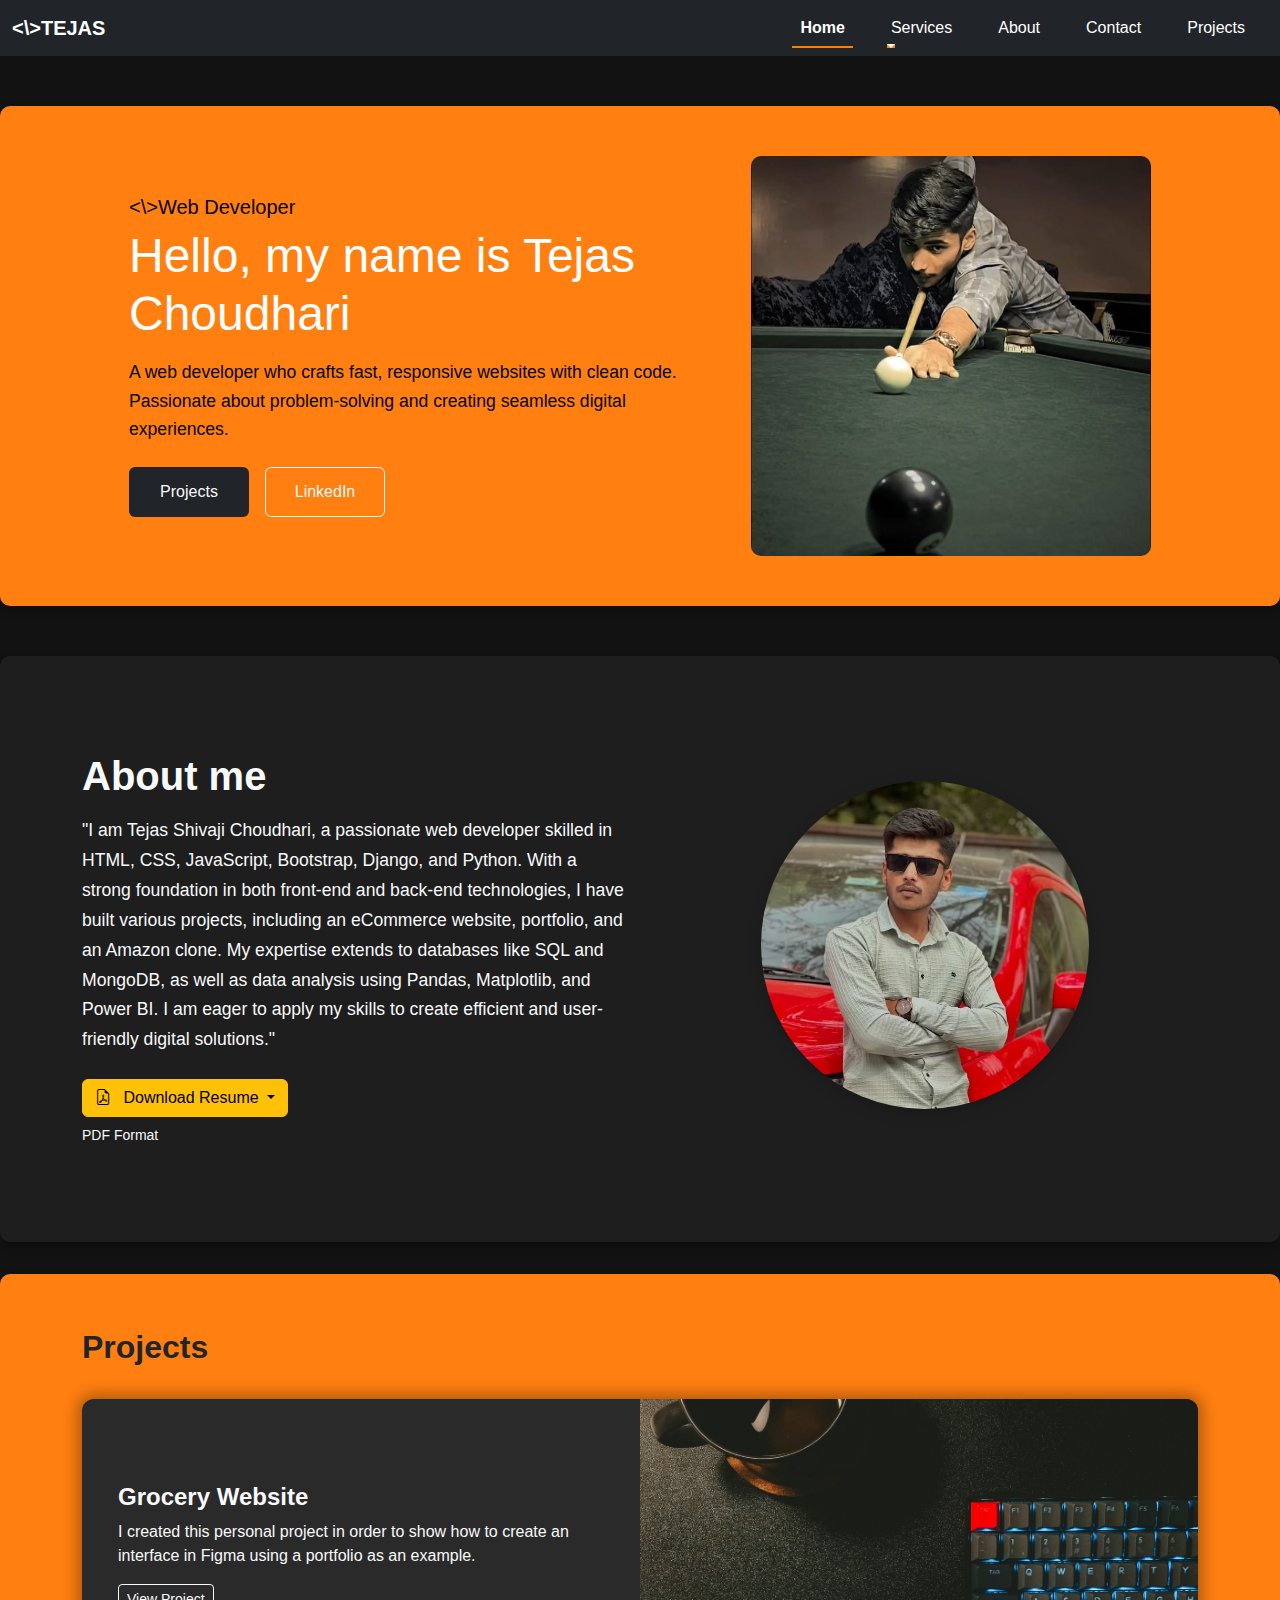
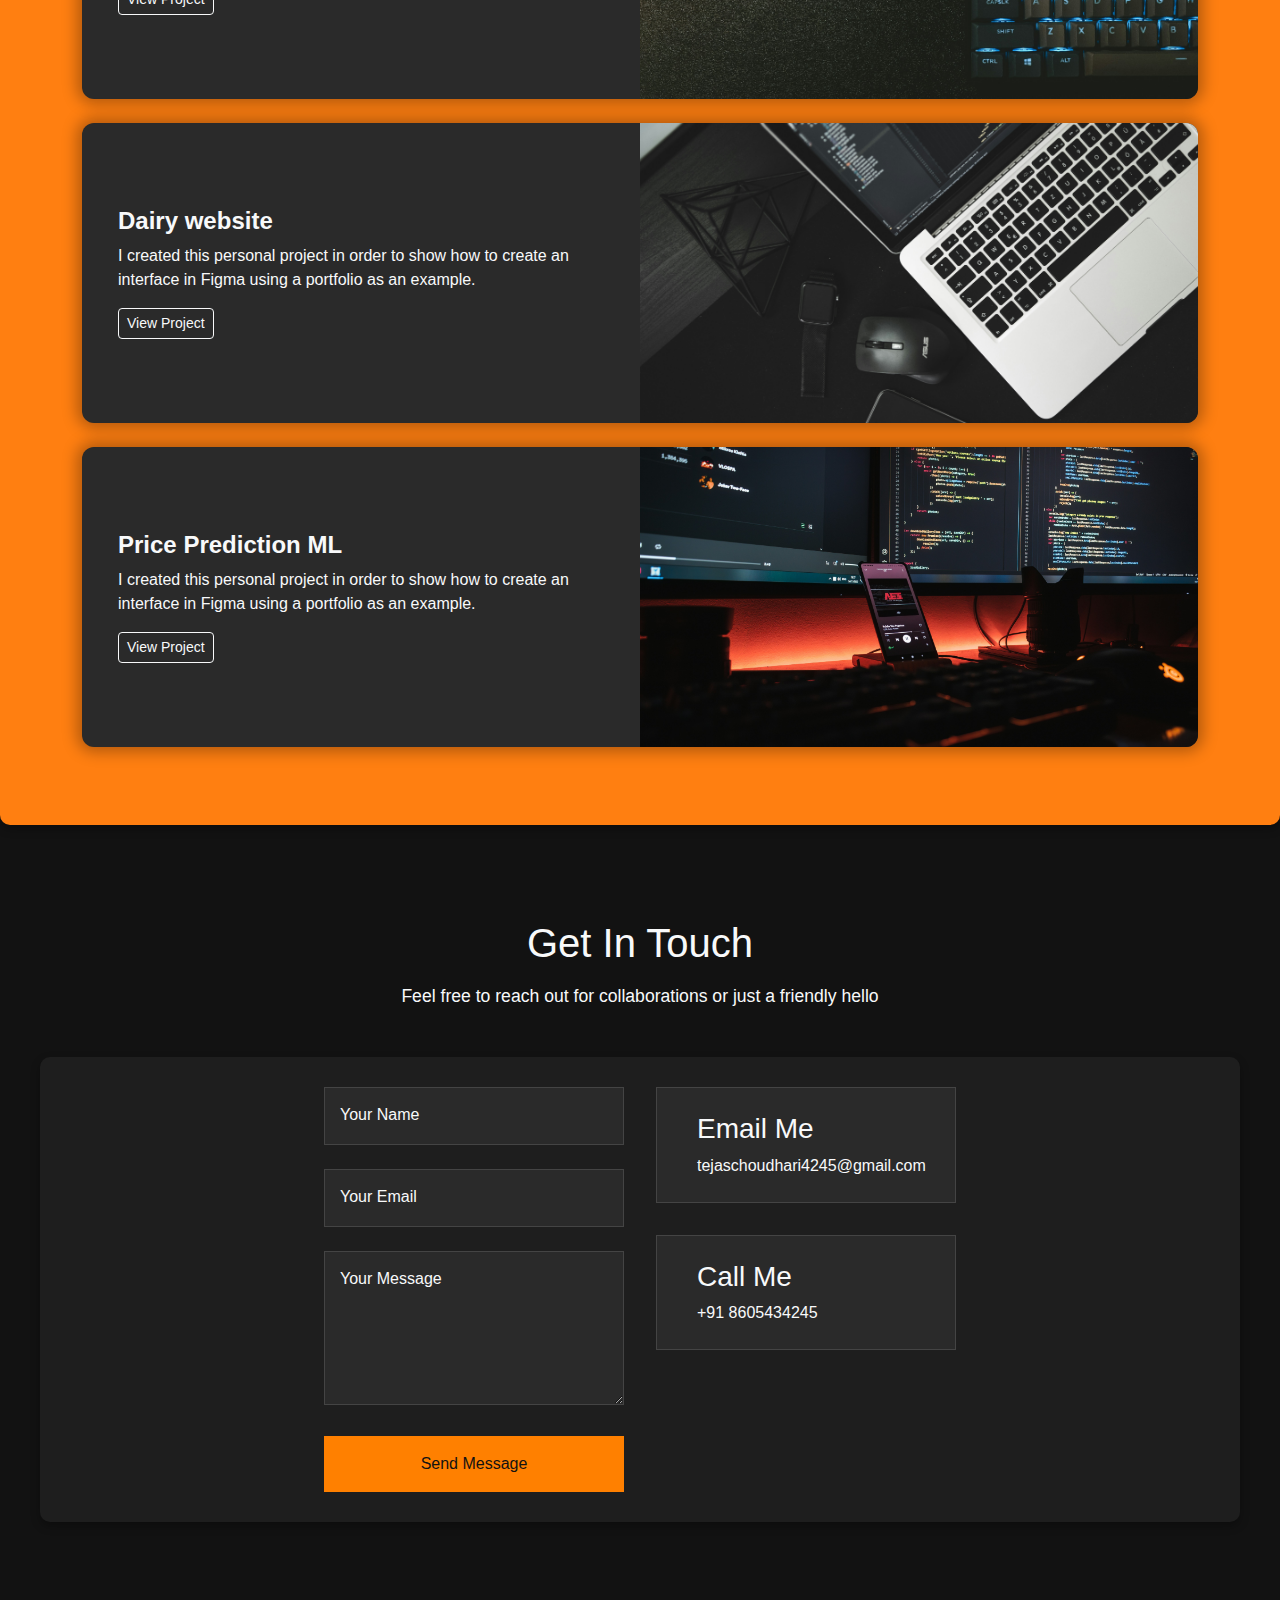
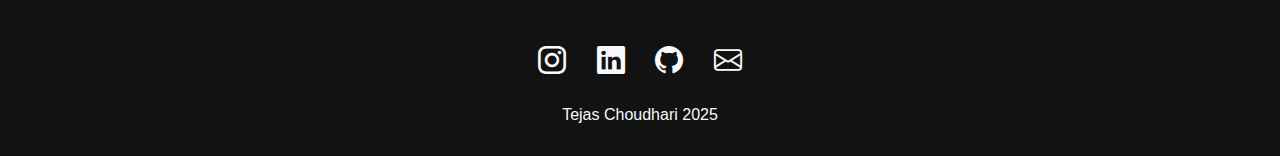
<file: index.html>
<!DOCTYPE html>
<html lang="en">
<head>
    <meta charset="UTF-8">
    <meta name="viewport" content="width=device-width, initial-scale=1.0">
    <title>My Portfolio</title>
    <!-- Bootstrap CSS -->
    <link href="https://cdn.jsdelivr.net/npm/bootstrap@5.3.0/dist/css/bootstrap.min.css" rel="stylesheet">
    <link rel="stylesheet" href="https://cdn.jsdelivr.net/npm/bootstrap-icons/font/bootstrap-icons.css">

    <!-- Custom CSS -->
    <link rel="stylesheet" href="style.css">
</head>
<body>
    <!-- Navigation -->
    <nav class="navbar navbar-expand-lg navbar-dark bg-dark">
        <div class="container-fluid">
            <a class="navbar-brand" href="#"><\>TEJAS</a>
            <button class="navbar-toggler" type="button" data-bs-toggle="collapse" data-bs-target="#navbarNav" aria-controls="navbarNav" aria-expanded="false" aria-label="Toggle navigation">
                <span class="navbar-toggler-icon"></span>
            </button>
            <div class="collapse navbar-collapse" id="navbarNav">
                <ul class="navbar-nav ms-auto">
                    <li class="nav-item">
                        <a class="nav-link active" href="#">Home</a>
                    </li>
                    <li class="nav-item dropdown">
                        <a class="nav-link dropdown-toggle" href="#" id="servicesDropdown" role="button" 
                           data-bs-toggle="dropdown" aria-expanded="false">  <!-- Changed to data-bs-toggle -->
                            Services
                        </a>
                        <!-- In your navbar, update the dropdown items -->
                        <div class="dropdown-menu" aria-labelledby="servicesDropdown">

                            <a class="dropdown-item" href="it-services.html">IT SERVICES</a>
                            <a class="dropdown-item" href="life-insurance.html">SBI LIFE INSURANCE</a>
                        </div>
                        
                    </li>
                    <li class="nav-item">
                        <a class="nav-link" href="#about">About</a>
                    </li>
                    <li class="nav-item">
                        <a class="nav-link" href="#contact">Contact</a>
                    </li>
                    <li class="nav-item">
                        <a class="nav-link" href="#projects">Projects</a>
                    </li>
                </ul>
            </div>
        </div>
    </nav>
    <!--hero section  -->
    <div class="hero">
        <div class="hero-text">
            <h6 class="name"><span></span ><\></span>Web Developer</h6>
            <h1 class="hero-title">Hello, my name is Tejas Choudhari</h1>
            <p class="hero-description">A web developer who crafts fast, responsive websites with clean code. Passionate about problem-solving and creating seamless digital experiences.</p>
            <div class="hero-buttons">
                <a href="#projects"><button class="btn bg-dark text-light">Projects</button></a>
                <a href="https://www.linkedin.com/in/228a272b3" target="_blank"><button  class="btn btn-outline-light">LinkedIn</button></a>
            </div>
        </div>
        <div class="hero-image">
            <img src="tejas7.jpeg" alt="Profile Image" class="profile-img">
        </div>
    </div>

    <!-- about section -->

    <div class="about">
        <section id="about" class="py-5 bg-dark">
            <div class="container">
                <div class="row align-items-center">
                    <!-- Text Column - Order changes on mobile -->
                    <div class="col-lg-6 order-lg-1 order-2">
                        <h2 class="fw-bold mb-3 text-light">About me</h2>
                        <p class="mb-4 text-light">"I am Tejas Shivaji Choudhari, a passionate web developer skilled in HTML, CSS, JavaScript, Bootstrap, Django, and Python. With a strong foundation in both front-end and back-end technologies, I have built various projects, including an eCommerce website, portfolio, and an Amazon clone. My expertise extends to databases like SQL and MongoDB, as well as data analysis using Pandas, Matplotlib, and Power BI. I am eager to apply my skills to create efficient and user-friendly digital solutions."</p>
                         <div class="resume-section mt-4">
  <!-- Resume Dropdown Button -->
  <div class="dropdown">
    <button class="btn btn-warning dropdown-toggle" type="button" id="resumeDropdown" data-bs-toggle="dropdown" aria-expanded="false">
      <i class="bi bi-file-earmark-pdf me-2"></i> Download Resume
    </button>
    <ul class="dropdown-menu" aria-labelledby="resumeDropdown">
      <li>
        <a class="dropdown-item" href="Tejas Choudhari Data Anlayts Resume.pdf" download="Tejas-Choudhari-Data-Analyst-Resume.pdf">
            <i class="bi bi-graph-up me-2"></i> Data Analyst Version
        </a>
      </li>
      <li>
        <a class="dropdown-item" href="Tejas Choudhari Full Stack Resume.pdf" download="Tejas-Choudhari-Full-Stack-Resume.pdf">
          <i class="bi bi-code-square me-2"></i> Full Stack Version
        </a>
      </li>
    </ul>
  </div>
  <small class="d-block mt-2 text-light">PDF Format</small>
</div>
                    </div>
                    
                    <!-- Image Column - Order changes on mobile -->
                    <div class="col-lg-6 order-lg-2 order-1 text-center mb-4 mb-lg-0">
                        <div class="position-relative d-inline-block">
                            <div class="rounded-circle bg-warning about-circle"></div>
                            <img src="tejas4.jpeg" alt="Profile" class="img-fluid rounded-circle position-relative about-image">
                        </div>
                    </div>
                </div>
            </div>
        </section>
    </div>


    <div class="main">
        <section id="projects" class="container py-4">
            <h2 class="text-center fw-bold mb-4 text-dark">Projects</h2>
            
            <!-- Project 1 -->
            <div class="row mb-4 project-card g-0">
                <div class="col-md-6 d-flex align-items-center p-3">
                    <div class="project-content">
                        <h4 class="fw-bold text-light">Grocery Website</h4>
                        <p class="text-light">I created this personal project in order to show how to create an interface in Figma using a portfolio as an example.</p>
                        <a href="https://github.com/TejasChoudhari4245/Grocery-website"><button class="btn btn-outline-light btn-sm">View Project</button></a>
                    </div>
                </div>
                <div class="col-md-6 project-image-container p-0">
                    <img src="project4.jpg" class="project-image w-100 h-100" alt="Project Image">
                </div>
            </div>
            
            <!-- Project 2 -->
            <div class="row mb-4 project-card g-0">
                <div class="col-md-6 d-flex align-items-center p-3">
                    <div class="project-content">
                        <h4 class="fw-bold text-light">Dairy website</h4>
                        <p class="text-light">I created this personal project in order to show how to create an interface in Figma using a portfolio as an example.</p>
                        <a href="https://github.com/TejasChoudhari4245/Dairy-product-website"><button class="btn btn-outline-light btn-sm">View Project</button></a>
                    </div>
                </div>
                <div class="col-md-6 project-image-container p-0">
                    <img src="project2.jpg" class="project-image w-100 h-100" alt="Project Image">
                </div>
            </div>
            
            <!-- Project 3 -->
            <div class="row mb-4 project-card g-0">
                <div class="col-md-6 d-flex align-items-center p-3">
                    <div class="project-content">
                        <h4 class="fw-bold text-light">Price Prediction ML</h4>
                        <p class="text-light">I created this personal project in order to show how to create an interface in Figma using a portfolio as an example.</p>
                        <a href="https://github.com/TejasChoudhari4245/Portfolio"><button class="btn btn-outline-light btn-sm">View Project</button></a>
                    </div>
                </div>
                <div class="col-md-6 project-image-container p-0">
                    <img src="project3.jpg" class="project-image w-100 h-100" alt="Project Image">
                </div>
            </div>
        </section>
    </div>

    <!-- contact section  -->
    <section id="contact" class="contact-section">
        <div class="contact-container">
          <h2 class="text-light">Get In Touch</h2>
          <p class="contact-subtitle text-light">Feel free to reach out for collaborations or just a friendly hello</p>
          <div class="contact">
          <div class="contact-methods">
            <!-- Email Form -->
            <form id="contact-form" class="contact-form" action="https://formspree.io/f/xpwplvkg" method="POST">
              <div class="form-group">
                <input type="text" name="name" id="name" required>
                <label for="name" class="text-light">Your Name</label>
              </div>
              <div class="form-group">
                <input type="email" name="email" id="email" required>
                <label for="email" class="text-light">Your Email</label>
              </div>
              <div class="form-group">
                <textarea name="message" id="message" rows="5" required></textarea>
                <label for="message" class="text-light">Your Message</label>
              </div>
              <button type="submit" class="submit-btn">Send Message</button>
            </form>
            
            <!-- Alternative Contact Methods -->
            <div class="direct-contact">
              <div class="contact-option">
                <i class="fas fa-envelope text-light"></i>
                <div>
                  <h3 class="text-light">Email Me</h3>
                  <a href="mailto:tejaschoudhari4245@gmail.com" class="text-light">tejaschoudhari4245@gmail.com</a>
                </div>
              </div>
              <div class="contact-option">
                <i class="fas fa-phone text-light"></i>
                <div>
                  <h3 class="text-light">Call Me</h3>
                  <a href="tel:+91 8605434245" class="text-light">+91 8605434245</a>
                </div>
              </div>
            </div>
          </div>
        </div>
        </div>
      </section>

    <!-- Social Links -->
<div class="d-flex justify-content-center mt-4">
    <div class="text-center">
        <a href="https://www.instagram.com/_tejas_chaudhari_4245_/" target="_blank" class="me-3 social-icon"><i class="bi bi-instagram fs-3 text-light"></i></a>
        <a href="https://www.linkedin.com/in/228a272b3" target="_blank" class="me-3 social-icon"><i class="bi bi-linkedin fs-3 text-light"></i></a>
        <a href="https://github.com/" target="_blank" class="me-3 social-icon"><i class="bi bi-github fs-3 text-light"></i></a>
        <a href="#direct-contact" class="social-icon"><i class="bi bi-envelope fs-3 text-light"></i></a><br>
        
        <!-- Footer Text -->
        <p class="text-center mt-3 text-light">Tejas Choudhari 2025</p>
    </div>
</div>
    <!-- Bootstrap JS Bundle with Popper -->
    <script src="https://cdn.jsdelivr.net/npm/bootstrap@5.3.0/dist/js/bootstrap.bundle.min.js"></script>
    <!-- Custom JS -->
    <script src="script.js"></script>
</body>
</html>
</file>
<file: style.css>
/* Custom styles */
:root {
    --white: #121212;
    --aquamarine: #7fffd4;
    --hover-color: #ff8000;
}

body {
    background-color: #121212;
    font-family: 'Segoe UI', Tahoma, Geneva, Verdana, sans-serif;
    color: #e0e0e0;
}

/* Dropdown Menu Styles */
.navbar .dropdown-menu {
    background-color: #2a2a2a;
    border: 1px solid rgba(255, 255, 255, 0.1);
    box-shadow: 0 4px 15px rgba(0, 0, 0, 0.3);
    margin-top: 8px;
    border-radius: 8px;
    padding: 0;
    overflow: hidden;
}

.navbar .dropdown-item {
    color: #e0e0e0;
    padding: 10px 20px;
    transition: all 0.3s ease;
    border-bottom: 1px solid rgba(255, 255, 255, 0.05);
}

.navbar .dropdown-item:last-child {
    border-bottom: none;
}

.navbar .dropdown-item:hover, 
.navbar .dropdown-item:focus {
    background-color: #ff8000;
    color: #121212;
    padding-left: 25px;
}

/* Mobile view adjustments */
@media (max-width: 991.98px) {
    .navbar .dropdown-menu {
        background: transparent;
        border: none;
        box-shadow: none;
        margin-top: 0;
    }
    
    .navbar .dropdown-item {
        padding: 8px 15px 8px 30px;
        border-bottom: none;
    }
    
    .navbar .dropdown-item:hover {
        background: transparent;
        color: #ff8000;
        padding-left: 30px;
    }
}s

/* Navigation */
.navbar {
    background-color: #1a1a1a !important;
    box-shadow: 0 2px 10px rgba(0, 0, 0, 0.3), 
                0 4px 15px rgba(240, 233, 227, 0.4); /* Added orange shadow */
    border-radius: 10px !important; /* Added border radius */
    margin-top: 20px; /* Shifted navbar down */
    margin-left: 15px; /* Optional: add some side margins */
    margin-right: 15px; /* Optional: add some side margins */
}

.navbar-brand {
    font-weight: bold;
    color: #ffffff !important;
}

.navbar-nav .nav-link {
    color: #ffffff !important;
    position: relative;
    margin: 0 15px;
    padding: 8px 0;
    transition: all 0.3s ease;
}

.navbar-nav .nav-link::after {
    content: "";
    position: absolute;
    left: 0;
    bottom: 0;
    width: 0;
    height: 2px;
    background-color: #ff8000;
    transition: width 0.3s ease;
}

.navbar-nav .nav-link:hover::after,
.navbar-nav .nav-link:focus::after {
    width: 100%;
}

.navbar-nav .nav-link.active {
    font-weight: 600;
}

.navbar-nav .nav-link.active::after {
    width: 100%;
}




@media (max-width: 991.98px) {
    .navbar {
        margin-top: 10px; /* Reduced margin for mobile */
        margin-left: 5px;
        margin-right: 5px;
    }
    
    .navbar-collapse {
        background: #1a1a1a;
        padding: 15px;
        margin-top: 10px;
        border-radius: 8px;
        box-shadow: 0 5px 15px rgba(0, 0, 0, 0.3);
    }
}
/* Hero Section */
.hero {
    display: flex;
    flex-direction: column;
    align-items: center;
    justify-content: center;
    padding: 2rem 1.5rem;
    background: #ff7f11;
    max-width: 1400px;
    margin: 2rem auto;
    border-radius: 10px;
    box-shadow: 0 4px 10px rgba(0, 0, 0, 0.3);
    gap: 2rem;
}

.hero-text {
    text-align: center;
    max-width: 800px;
}

.name {
    color: #050505;
    font-size: 1.25rem;
    margin-bottom: 0.5rem;
}

.hero-title {
    font-size: 2rem;
    font-family: 'Lucida Sans', 'Lucida Sans Regular', 'Lucida Grande', 'Lucida Sans Unicode', Geneva, Verdana, sans-serif;
    margin-bottom: 1rem;
    line-height: 1.2;
    color: #ffffff;
}

.hero-description {
    font-size: 1rem;
    color: #050505;
    margin-bottom: 1.5rem;
    line-height: 1.6;
}

.hero-buttons {
    display: flex;
    gap: 1rem;
    justify-content: center;
    flex-wrap: wrap;
}

.hero-buttons .btn {
    padding: 0.75rem 1.5rem;
    font-weight: 500;
    min-width: 120px;
}

.hero-image {
    width: 100%;
    max-width: 350px;
    position: relative;
}

.profile-img {
    width: 100%;
    height: auto;
    border-radius: 10px;
    display: block;
    aspect-ratio: 1/1;
    object-fit: cover;
}

.hero-image::before {
    content: "";
    position: absolute;
    top: 10px;
    left: 10px;
    width: 100%;
    height: 100%;
    background: #ffcc00;
    clip-path: polygon(0% 0%, 100% 0%, 100% 100%, 50% 80%, 0% 100%);
    z-index: -1;
    border-radius: 10px;
}

/* Media Queries */
@media (min-width: 768px) {
    .hero {
        flex-direction: row;
        padding: 3rem;
        min-height: 500px;
    }
    
    .hero-text {
        text-align: left;
        width: 50%;
        padding-right: 2rem;
    }
    
    .hero-title {
        font-size: 2.5rem;
    }
    
    .hero-buttons {
        justify-content: flex-start;
    }
    
    .hero-image {
        width: 40%;
        max-width: 400px;
    }
}

@media (min-width: 1024px) {
    .hero-title {
        font-size: 3rem;
    }
    
    .hero-description {
        font-size: 1.1rem;
    }
}

/* About Section - Clean Version without Circle */
.about {
    padding: 2rem 1rem;
    background: #1e1e1e;
    max-width: 1400px;
    margin: 2rem auto;
    border-radius: 10px;
    box-shadow: 0 4px 10px rgba(0, 0, 0, 0.3);
}

#about {
    padding: 0;
    background: #1e1e1e !important;
}

/* Image Container - Simplified */
.about-image-container {
    width: 100%;
    max-width: 250px;
    margin: 0 auto;
}

.about-image {
    width: 60%;
    height: auto;
    border-radius: 50%;
    aspect-ratio: 1/1;
    object-fit: cover;
    box-shadow: 0 4px 15px rgba(0, 0, 0, 0.2);
}

/* Text Content */
.about h2 {
    font-size: clamp(1.75rem, 4vw, 2.5rem);
    margin-bottom: 1.25rem;
    font-weight: 700;
}

.about p {
    font-size: clamp(0.9rem, 2vw, 1.1rem);
    line-height: 1.7;
    margin-bottom: 1.5rem;
}

/* Responsive Adjustments */
@media (min-width: 768px) {
    .about {
        padding: 3rem 2rem;
    }
    .about-image-container {
        max-width: 300px;
    }
}

@media (min-width: 992px) {
    .about-image-container {
        max-width: 350px;
    }
}

@media (max-width: 767px) {
    .about h2,
    .about p {
        text-align: center;
    }
    .resume-section {
        display: flex;
        flex-direction: column;
        align-items: center;
    }
}
/* Projects Section */
.main {
    box-shadow: 0 4px 10px rgba(0, 0, 0, 0.3);
    border-radius: 10px;
    max-width: 1400px;
    display: flex;
    align-items: center;
    justify-content: center;
    padding: 30px 20px;
    background: #ff7f11;
    margin: 30px auto;
}

.text-center {
    position: relative;
    display: inline-block;
    padding-bottom: 8px;
    color: #ffffff;
}

.text-center::after {
    content: '';
    position: absolute;
    left: 0;
    bottom: 0;
    width: 100%;
    height: 3px;
    background: #ff6200;
    transform: scaleX(0);
    transform-origin: right;
    transition: transform 0.3s ease;
}

.project-card {
    box-shadow: 0 0 15px 5px rgba(0, 0, 0, 0.3);
    border-radius: 12px;
    overflow: hidden;
    background: #2a2a2a;
    transition: all 0.3s ease;
    height: auto;
    width: 100%;
    margin-bottom: 30px;
}

.project-card:hover {
    transform: translateY(-3px);
    box-shadow: 0 0 20px 8px rgba(0, 0, 0, 0.4);
}

.project-content {
    padding: 20px;
    height: 100%;
    display: flex;
    flex-direction: column;
    justify-content: center;
}

.project-image-container {
    height: 300px;
}

.project-image {
    width: 100%;
    height: 100%;
    object-fit: cover;
    object-position: center;
}

/* Contact Section */
.contact{
    box-shadow: 0 4px 10px rgba(0, 0, 0, 0.3);
    border-radius: 10px;
    max-width: 1400px;
    display: flex;
    align-items: center;
    justify-content: center;
    padding: 30px 20px;
    background: #1e1e1e;
    margin: 30px auto;
}

.contact:hover{
    transform: translateY(-3px);
    box-shadow: 0 0 20px 8px rgba(0, 0, 0, 0.4);
    transition-duration: 1s;
}

.contact-section {
    background-color: #121212;
    color: #e0e0e0;
    padding: 4rem 2rem;
    font-family: 'Arial', sans-serif;
}

.contact-container {
    max-width: 1200px;
    margin: 0 auto;
}

.contact-container h2 {
    font-size: 2.5rem;
    margin-bottom: 1rem;
    text-align: center;
    color: #ffffff;
}

.contact-subtitle {
    text-align: center;
    margin-bottom: 3rem;
    color: #b0b0b0;
    font-size: 1.1rem;
}

.contact-methods {
    display: flex;
    flex-wrap: wrap;
    gap: 2rem;
    justify-content: center;
}

.contact-form {
    flex: 1;
    min-width: 300px;
    max-width: 600px;
}

.direct-contact {
    flex: 1;
    min-width: 300px;
    max-width: 400px;
    display: flex;
    flex-direction: column;
    gap: 2rem;
}

.form-group {
    position: relative;
    margin-bottom: 1.5rem;
}

.form-group input,
.form-group textarea {
    width: 100%;
    padding: 1rem;
    border: 1px solid #444;
    background: #2a2a2a;
    color: #ffffff;
    font-size: 1rem;
}

.form-group textarea {
    resize: vertical;
    min-height: 150px;
}

.form-group label {
    position: absolute;
    top: 1rem;
    left: 1rem;
    color: #b0b0b0;
    transition: all 0.3s ease;
    pointer-events: none;
}

.form-group input:focus + label,
.form-group input:valid + label,
.form-group textarea:focus + label,
.form-group textarea:valid + label {
    top: -0.8rem;
    left: 0.8rem;
    font-size: 0.8rem;
    background: #1e1e1e;
    padding: 0 0.5rem;
    color: #ff8000;
}

.submit-btn {
    background-color: #ff8000;
    color: #121212;
    border: none;
    padding: 1rem 2rem;
    font-size: 1rem;
    cursor: pointer;
    transition: all 0.3s ease;
    width: 100%;
}

.submit-btn:hover {
    background-color: #ff9500;
}

.contact-option {
    display: flex;
    align-items: center;
    gap: 1rem;
    padding: 1.5rem;
    border: 1px solid #444;
    background: #2a2a2a;
}

.contact-option i {
    font-size: 1.5rem;
    color: #ff8000;
}

.contact-option h3 {
    margin: 0 0 0.5rem 0;
    color: #ffffff;
}

.contact-option a {
    color: #b0b0b0;
    text-decoration: none;
    transition: color 0.3s ease;
}

.contact-option a:hover {
    color: #ffffff;
}


/* Responsive Adjustments */
@media (min-width: 768px) {
    .hero {
        flex-direction: row;
        padding: 50px;
        margin: 50px auto;
    }
    
    .hero-text {
        width: 50%;
        text-align: left;
        margin-bottom: 0;
        padding-right: 30px;
    }
    
    .hero-title {
        font-size: 2.5rem;
    }
    
    .hero-buttons {
        justify-content: flex-start;
    }
    
    .hero-image {
        width: 45%;
        margin-top: 0;
    }
}

@media (min-width: 992px) {
    .hero-title {
        font-size: 3rem;
    }
    
    .hero-description {
        font-size: 1.1rem;
    }
}

@media (max-width: 992px) {
    .project-card {
        flex-direction: column;
    }
    
    .col-md-6 {
        width: 100%;
    }
    
    .project-image-container {
        order: -1;
    }
}

@media (max-width: 768px) {
    .main {
        padding: 20px 15px;
        margin: 20px auto;
    }
    
    .project-content {
        padding: 15px;
    }
    
    .project-image-container {
        height: 250px;
    }
    
    .contact-methods {
        flex-direction: column;
    }
    
    .contact-form,
    .direct-contact {
        width: 100%;
        max-width: 100%;
    }
}

@media (max-width: 576px) {
    .project-content h4 {
        font-size: 1.1rem;
    }
    
    .project-content p {
        font-size: 0.85rem;
    }
    
    .project-image-container {
        height: 200px;
    }
    
   /* Social Icons Hover Effects */
.social-icon {
    display: inline-block;
    transition: all 0.3s ease;
    color: #e0e0e0 !important;
    margin: 0 10px;
    position: relative;
}

.social-icon:hover {
    transform: translateY(-5px) scale(1.1);
    text-shadow: 0 5px 15px rgba(255, 255, 255, 0.3);
}

/* Specific icon colors on hover */
.bi-instagram:hover {
    color: #E1306C !important;
    background: radial-gradient(circle at 30% 107%, #fdf497 0%, #fdf497 5%, #fd5949 45%, #d6249f 60%, #285AEB 90%);
    -webkit-background-clip: text;
    background-clip: text;
    -webkit-text-fill-color: transparent;
}

.bi-linkedin:hover {
    color: #0077B5 !important;
    text-shadow: 0 5px 15px rgba(0, 119, 181, 0.3);
}

.bi-envelope:hover {
    color: #D44638 !important;
    text-shadow: 0 5px 15px rgba(212, 70, 56, 0.3);
}

/* Add a subtle pulse animation on hover */
@keyframes pulse {
    0% { transform: scale(1); }
    50% { transform: scale(1.1); }
    100% { transform: scale(1); }
}

.social-icon:hover i {
    animation: pulse 1.5s infinite;
}

/* Footer Text Hover Effect */
.text-center p {
    transition: all 0.4s ease;
    display: inline-block;
    position: relative;
    padding: 5px 10px;
    border-radius: 5px;
}

.text-center p:hover {
    color: var(--hover-color) !important;
    transform: translateY(-3px);
    text-shadow: 0 3px 10px rgba(255, 128, 0, 0.3);
}

/* Optional: Add a subtle underline effect on footer hover */
.text-center p::after {
    content: '';
    position: absolute;
    width: 0;
    height: 2px;
    bottom: 0;
    left: 50%;
    background-color: var(--hover-color);
    transition: all 0.3s ease;
    transform: translateX(-50%);
}

.text-center p:hover::after {
    width: 100%;
}

/* Add a glow effect on hover for a more modern look */
.social-icon i {
    transition: text-shadow 0.3s ease;
}

.social-icon:hover i {
    text-shadow: 0 0 10px currentColor;
}
}

/* Add these new styles to your existing CSS file */

/* Services Pages Common Styles */
.services-hero {
    padding: 5rem 0;
    background: linear-gradient(135deg, #1a1a1a 0%, #2a2a2a 100%);
    border-radius: 10px;
    margin: 2rem auto;
    max-width: 1400px;
    box-shadow: 0 4px 20px rgba(0,0,0,0.3);
}

.icon-box {
    width: 60px;
    height: 60px;
    border-radius: 12px;
    display: inline-flex;
    align-items: center;
    justify-content: center;
}

.tech-item {
    transition: all 0.3s ease;
    border-radius: 10px;
    background: rgba(255,255,255,0.05);
}

.tech-item:hover {
    transform: translateY(-5px);
    background: rgba(255,255,255,0.1);
    box-shadow: 0 10px 20px rgba(0,0,0,0.2);
}

/* Insurance Specific Styles */
.card-header {
    border-radius: 8px 8px 0 0 !important;
}

/* Testimonial Styles */
.testimonial-card {
    transition: all 0.3s ease;
    border-radius: 12px;
    overflow: hidden;
}

.testimonial-card:hover {
    transform: translateY(-5px);
    box-shadow: 0 15px 30px rgba(0,0,0,0.2);
}

/* Responsive Adjustments */
@media (max-width: 768px) {
    .services-hero {
        padding: 3rem 0;
        text-align: center;
    }
    
    .services-hero img {
        margin-top: 2rem;
    }
    
    .tech-item {
        margin-bottom: 1.5rem;
    }
}
/* services section */
.services{
    box-shadow: 0 4px 10px rgba(0, 0, 0, 0.3);
    border-radius: 10px;
    max-width: 1400px;
    display: flex;
    align-items: center;
    justify-content: center;
    padding: 30px 20px;
    background: #ff7f11;
    margin: 30px auto;
}

/* insurance plans */

.insuranceplans{
    box-shadow: 0 4px 10px rgba(0, 0, 0, 0.3);
    border-radius: 10px;
    max-width: 1400px;
    display: flex;
    align-items: center;
    justify-content: center;
    padding: 30px 20px;
    background: #ff7f11;
    margin: 30px auto;
}
#insurance{
    width: 1300px;;
    background-color:  #2a2a2a;
    border-radius: 10px;
}

/* Social Icons Hover Effects */
.social-icon {
    display: inline-block;
    transition: all 0.3s ease;
    color: #e0e0e0 !important;
    margin: 0 10px;
    position: relative;
}

.social-icon:hover {
    transform: translateY(-5px) scale(1.1);
    text-shadow: 0 5px 15px rgba(255, 255, 255, 0.3);
}

/* Specific icon colors on hover */
.bi-instagram:hover {
    color: #E1306C !important;
    background: radial-gradient(circle at 30% 107%, #fdf497 0%, #fdf497 5%, #fd5949 45%, #d6249f 60%, #285AEB 90%);
    -webkit-background-clip: text;
    background-clip: text;
    -webkit-text-fill-color: transparent;
}

.bi-linkedin:hover {
    color: #0077B5 !important;
    text-shadow: 0 5px 15px rgba(0, 119, 181, 0.3);
}

.bi-github:hover {
    color: #6cc644 !important;
    text-shadow: 0 5px 15px rgba(108, 198, 68, 0.3);
}

.bi-envelope:hover {
    color: #D44638 !important;
    text-shadow: 0 5px 15px rgba(212, 70, 56, 0.3);
}

/* Add a subtle pulse animation on hover */
@keyframes pulse {
    0% { transform: scale(1); }
    50% { transform: scale(1.1); }
    100% { transform: scale(1); }
}

.social-icon:hover i {
    animation: pulse 1.5s infinite;
}

/* Footer Text Hover Effect */
.text-center p {
    transition: all 0.4s ease;
    display: inline-block;
    position: relative;
    padding: 5px 10px;
    border-radius: 5px;
}

.text-center p:hover {
    color: var(--hover-color) !important;
    transform: translateY(-3px);
    text-shadow: 0 3px 10px rgba(255, 128, 0, 0.3);
}

/* Optional: Add a subtle underline effect on footer hover */
.text-center p::after {
    content: '';
    position: absolute;
    width: 0;
    height: 2px;
    bottom: 0;
    left: 50%;
    background-color: var(--hover-color);
    transition: all 0.3s ease;
    transform: translateX(-50%);
}

.text-center p:hover::after {
    width: 100%;
}

/* Add a glow effect on hover for a more modern look */
.social-icon i {
    transition: text-shadow 0.3s ease;
}

.social-icon:hover i {
    text-shadow: 0 0 10px currentColor;
}
</file>
